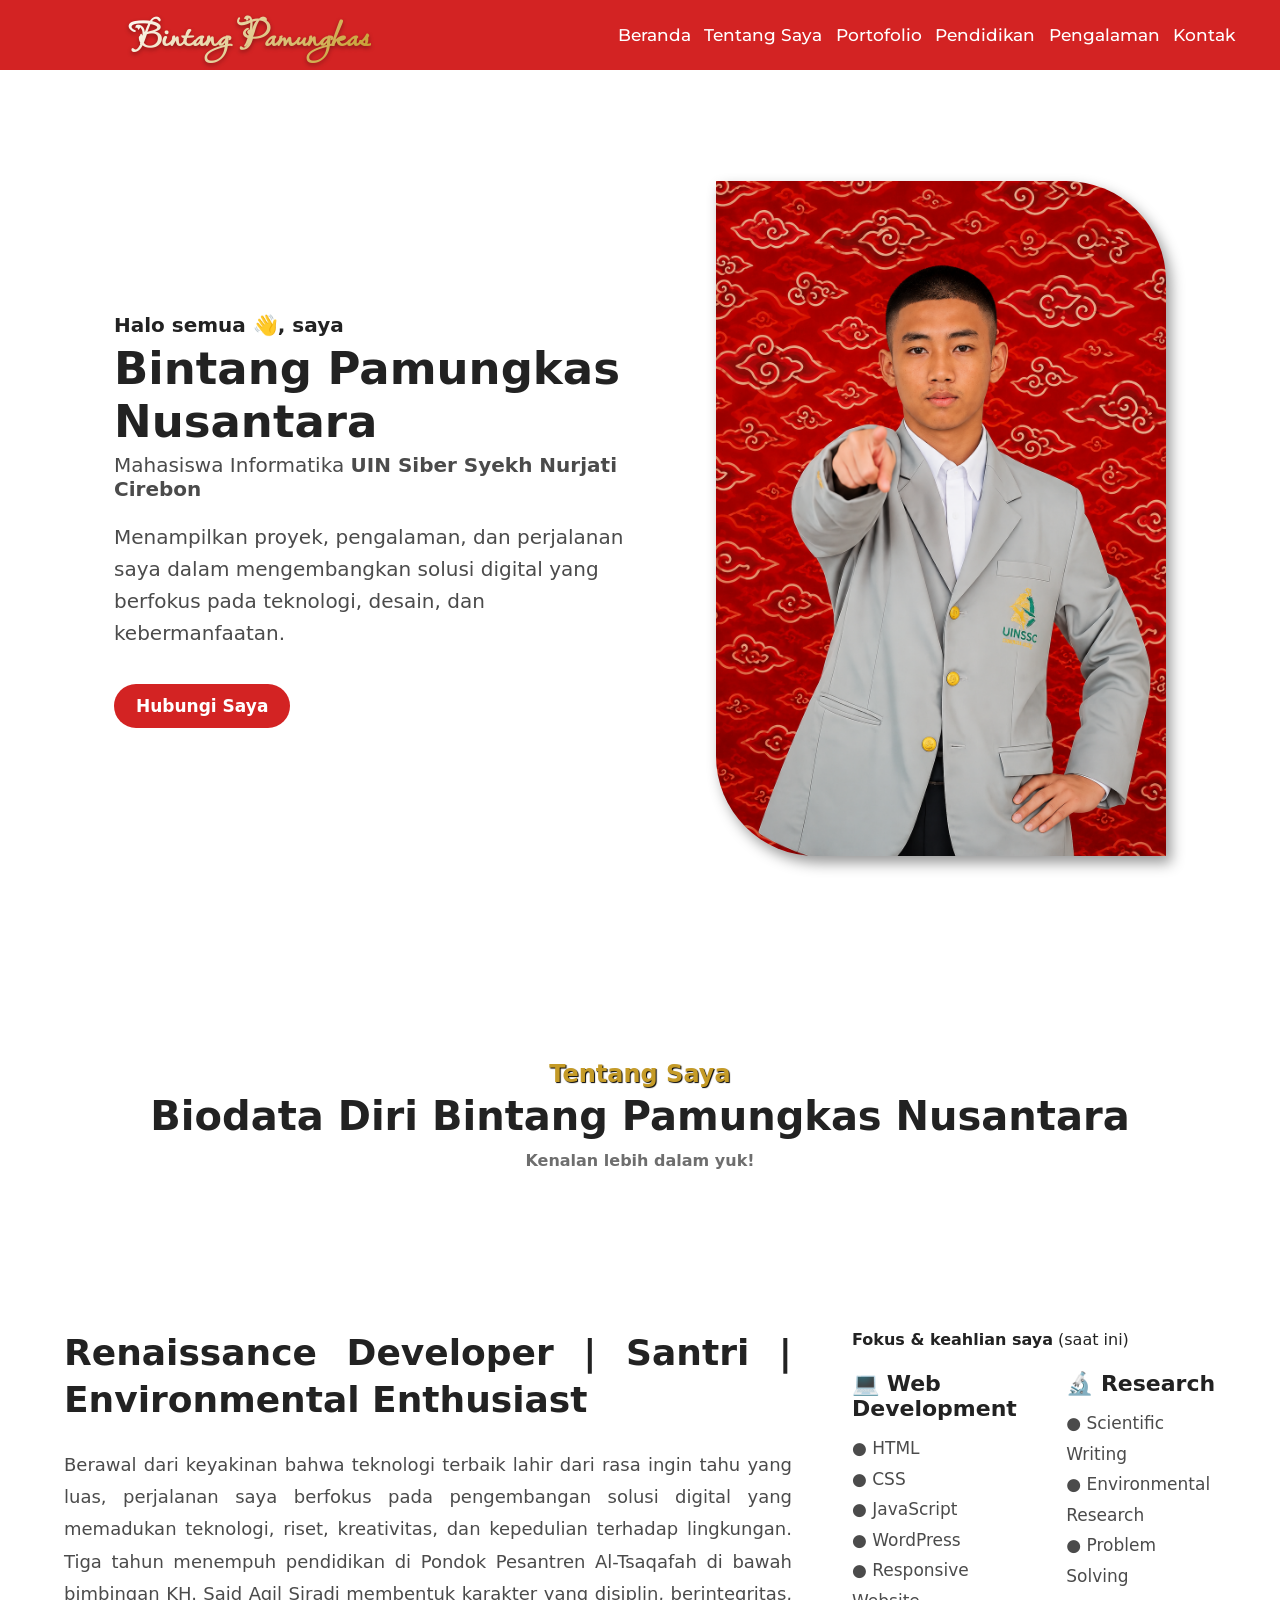
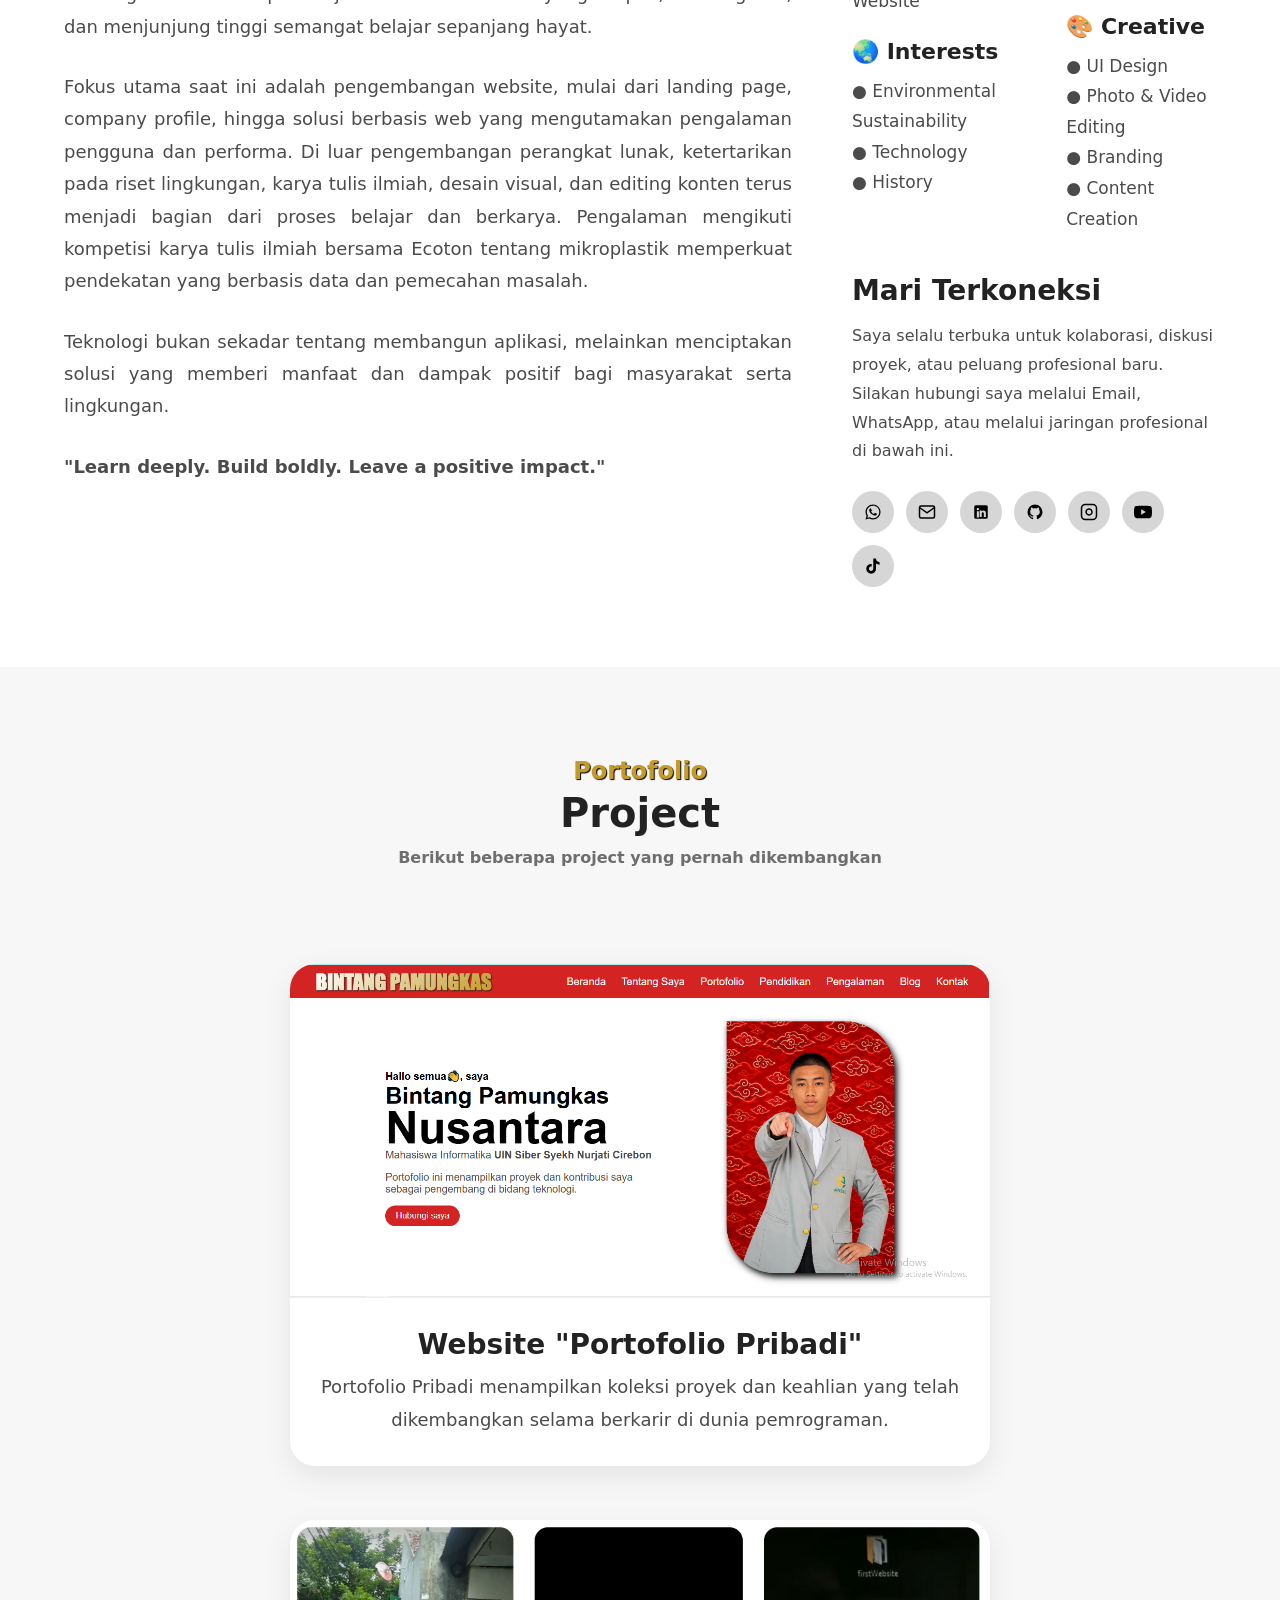
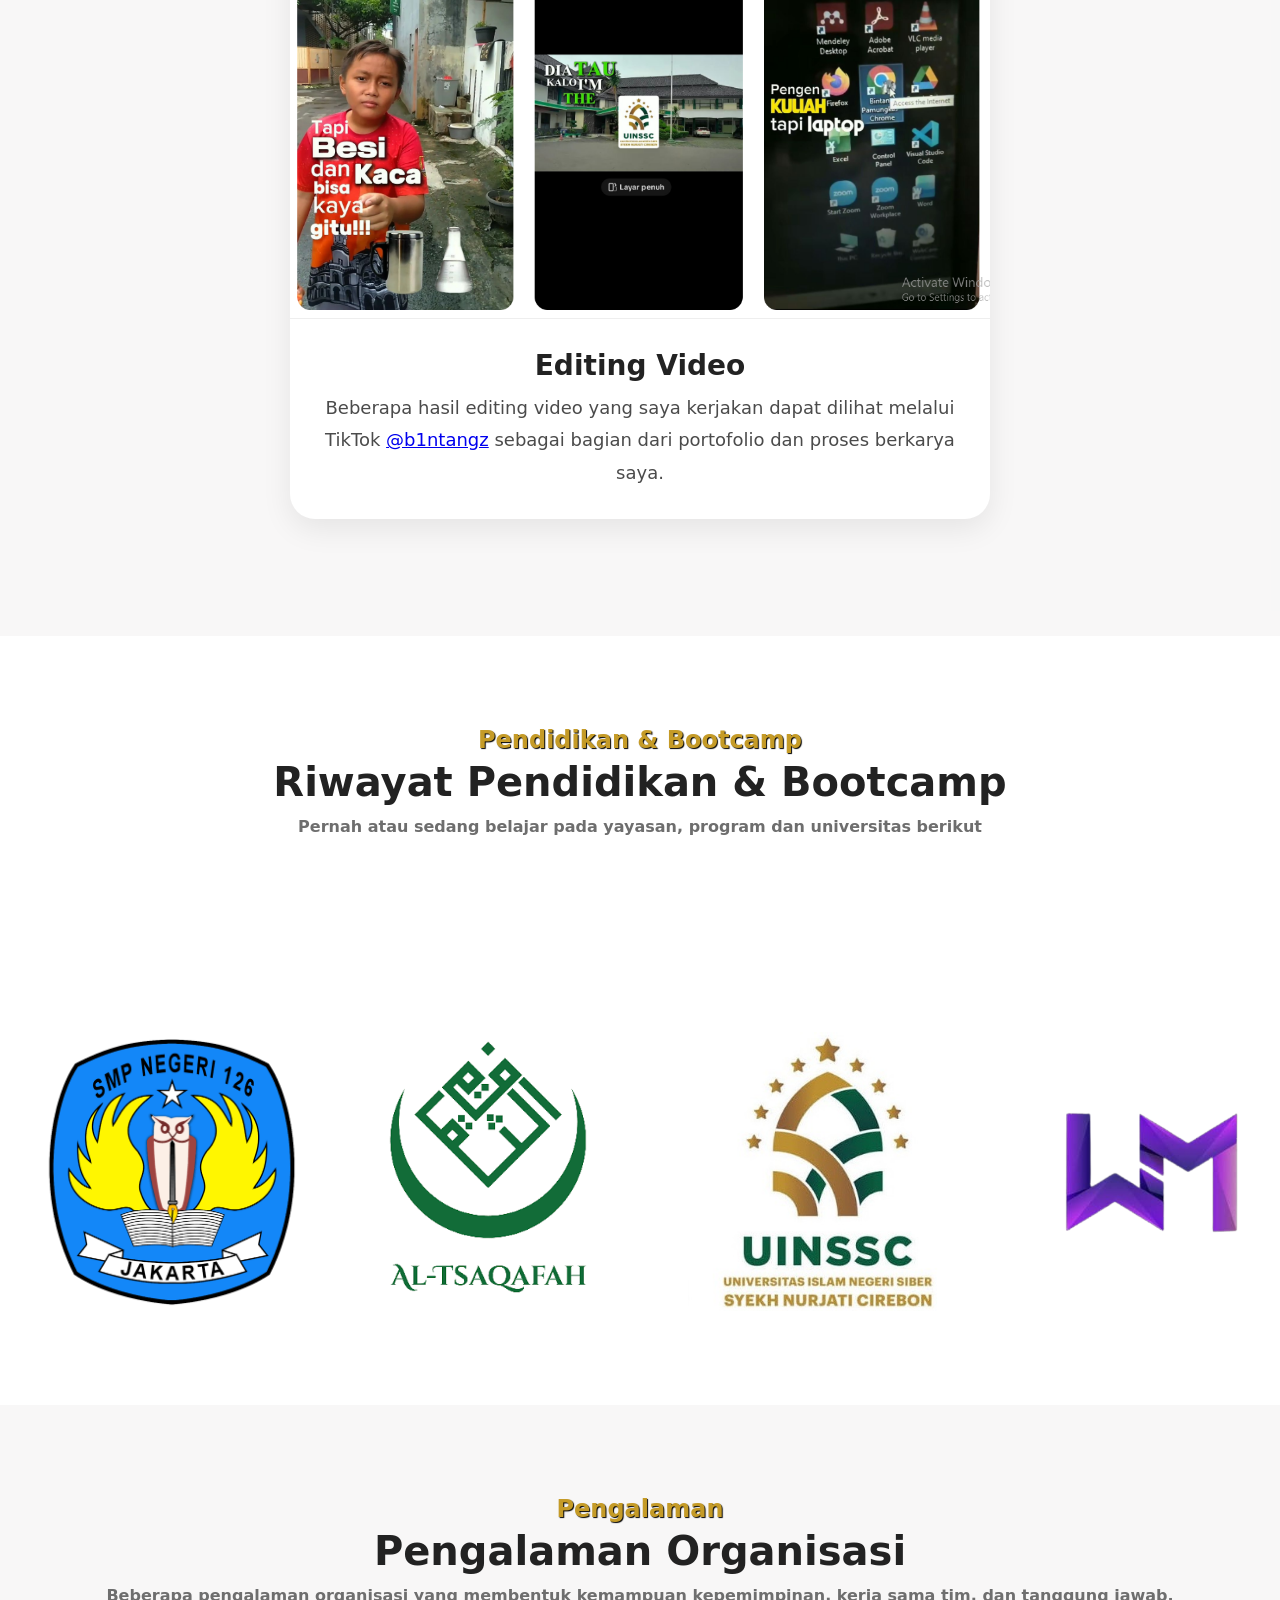
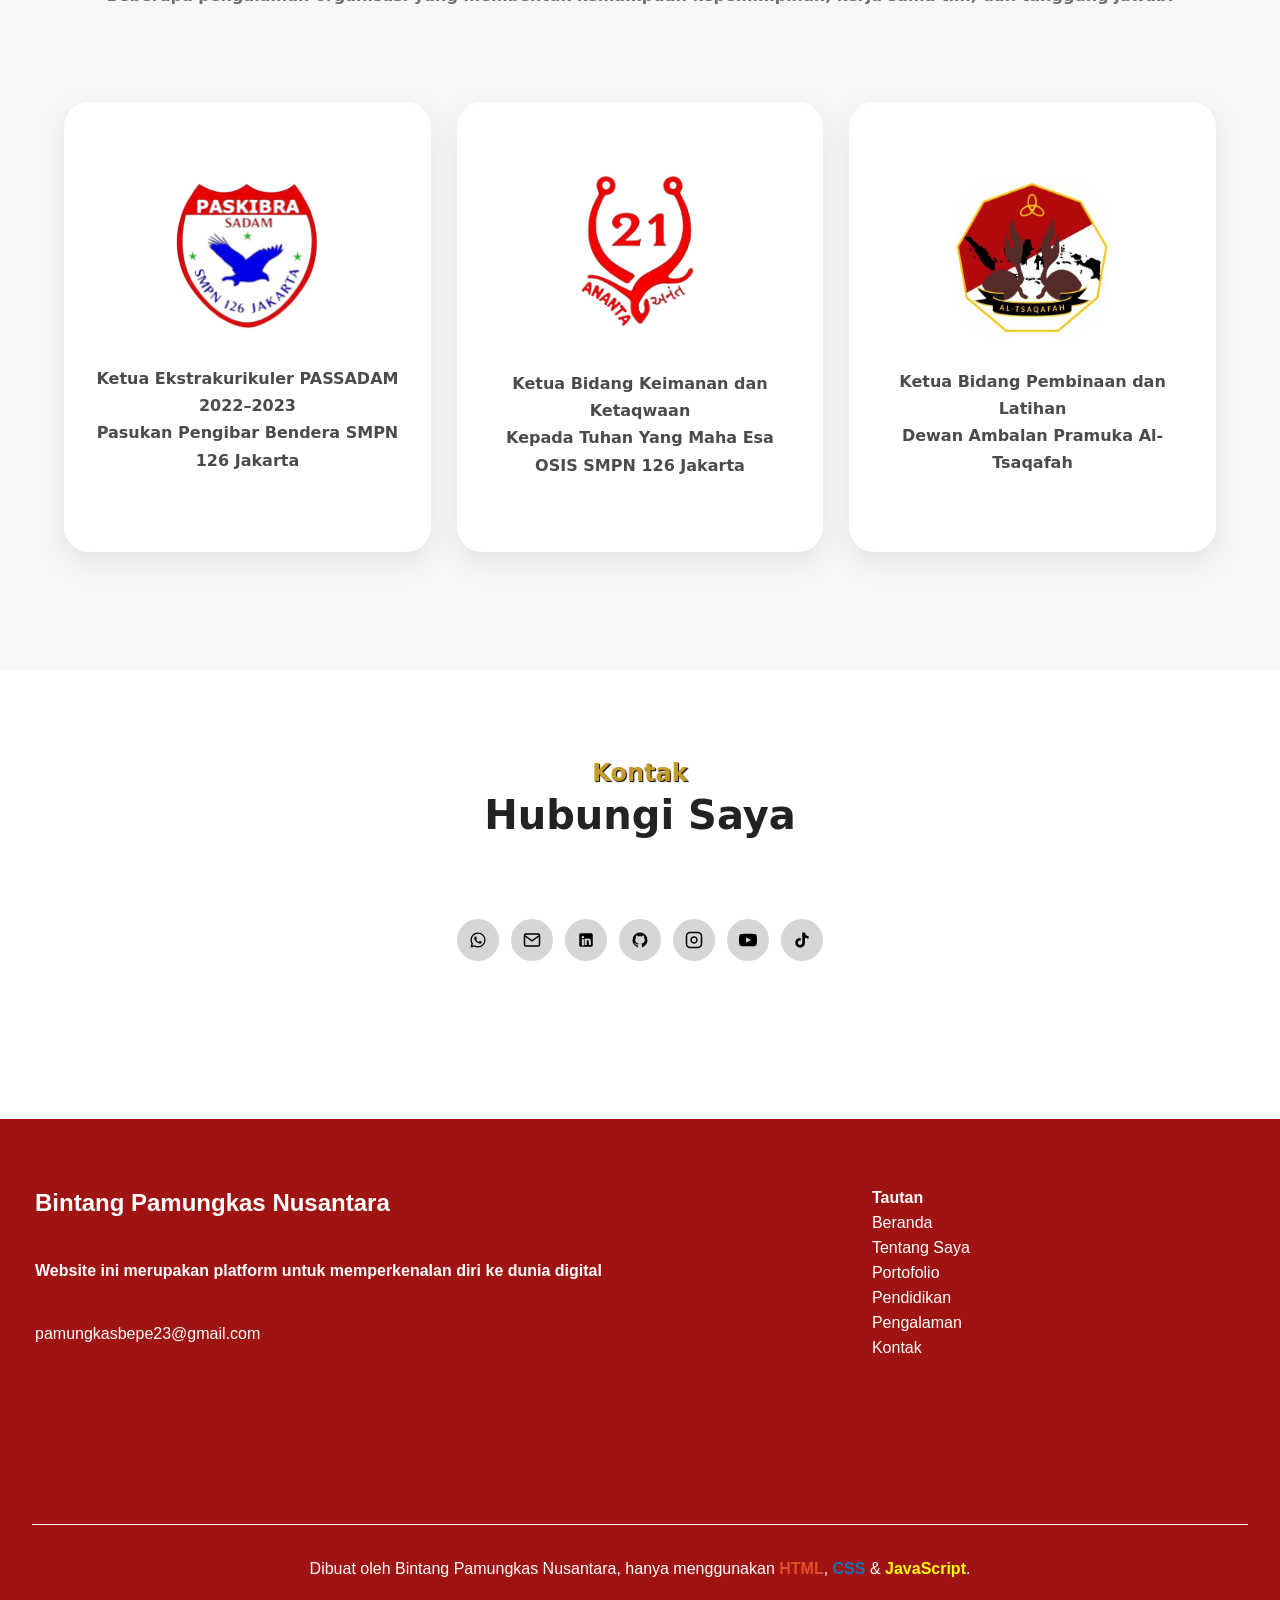
<file: index.html>
<!DOCTYPE html>
<html lang="id">

<head>
    <meta charset="UTF-8">
    <meta name="viewport" content="width=device-width, initial-scale=1.0">

    <title>Bintang Pamungkas Nusantara</title>

    <meta
        name="description"
        content="Portofolio resmi Bintang Pamungkas Nusantara, mahasiswa Informatika UIN Siber Syekh Nurjati Cirebon. Berisi proyek, pengalaman, dan keahlian di bidang web development.">

    <meta name="author" content="Bintang Pamungkas Nusantara">
    <meta name="theme-color" content="#D32323">

    <link rel="icon" type="image/png" href="bpn.png">

    <link rel="stylesheet" href="style.css">

    <link rel="preconnect" href="https://fonts.googleapis.com">
    <link rel="preconnect" href="https://fonts.gstatic.com" crossorigin>

    <link
        href="https://fonts.googleapis.com/css2?family=Lavishly+Yours&family=Montserrat:ital,wght@0,100..900;1,100..900&display=swap"
        rel="stylesheet">
</head>

<body>

    <!-- ================= NAVBAR ================= -->

    <nav>
        <div class="logo">
            <h2>Bintang Pamungkas</h2>
        </div>

        <ul>
            <li><a href="#beranda">Beranda</a></li>
            <li><a href="#about">Tentang Saya</a></li>
            <li><a href="#portofolio">Portofolio</a></li>
            <li><a href="#pendidikan">Pendidikan</a></li>
            <li><a href="#pengalaman">Pengalaman</a></li>
            <li><a href="#kontak">Kontak</a></li>
        </ul>

        <div class="menu-toggle">
            <input type="checkbox">
            <span></span>
            <span></span>
            <span></span>
        </div>
    </nav>

    <script src="script.js"></script>
    <!-- ================= NAVBAR END ================= -->



    <!-- ================= BERANDA ================= -->

    <div id="beranda"></div>

    <section class="section-beranda">

        <div class="div-beranda">

            <h3 class="h3-beranda">
                Halo semua 👋, saya
            </h3>

            <h1 class="h1-beranda">
                Bintang Pamungkas Nusantara
            </h1>

            <p class="p-beranda">
                Mahasiswa Informatika
                <b>UIN Siber Syekh Nurjati Cirebon</b>
            </p>

            <p class="p2-beranda">
                Menampilkan proyek, pengalaman, dan perjalanan saya dalam mengembangkan solusi digital yang berfokus pada teknologi, desain, dan kebermanfaatan.
            </p>

            <a
                href="https://wa.me/6282124587092?text=Halo%20Bintang,%20saya%20tertarik%20dengan%20portofolio%20Anda"
                class="button-beranda"
                target="_blank"
                rel="noopener noreferrer">
                Hubungi Saya
            </a>

        </div>

        <div class="div-img-beranda">
            <img
                src="bepeuin.png"
                class="img-bepe"
                alt="Foto Bintang Pamungkas Nusantara">
        </div>

    </section>

    <!-- ================= BERANDA END ================= -->


<!-- TENTANG SAYA -->
    <div id="about"></div>
    <section class="full-passion">
    <section class="tittle">
        <div class="div-tittle" >
            <h2 class="h2-tittle">Tentang Saya</H2>
            <h1 class="h1-tittle">Biodata Diri Bintang Pamungkas Nusantara</h1>
            <h4 class="p-tittle">Kenalan lebih dalam yuk!</h4>
        </div>
    </section>
       

    <section class="about">
        <section class="section-about">   
            <div>
                <h2 class="h2-about">Renaissance Developer | Santri | Environmental Enthusiast</h2>
                <p class="p-about">Berawal dari keyakinan bahwa teknologi terbaik lahir dari rasa ingin tahu yang luas,
                    perjalanan saya berfokus pada pengembangan solusi digital yang memadukan teknologi, riset,
                    kreativitas, dan kepedulian terhadap lingkungan. Tiga tahun menempuh pendidikan di Pondok Pesantren
                    Al-Tsaqafah di bawah bimbingan KH. Said Aqil Siradj membentuk karakter yang disiplin, berintegritas,
                    dan menjunjung tinggi semangat belajar sepanjang hayat.</p>
                <p class="p-about">Fokus utama saat ini adalah pengembangan website, mulai dari landing page, company
                    profile, hingga solusi berbasis web yang mengutamakan pengalaman pengguna dan performa. Di luar
                    pengembangan perangkat lunak, ketertarikan pada riset lingkungan, karya tulis ilmiah, desain visual,
                    dan editing konten terus menjadi bagian dari proses belajar dan berkarya. Pengalaman mengikuti
                    kompetisi karya tulis ilmiah bersama Ecoton tentang mikroplastik memperkuat pendekatan yang berbasis
                    data dan pemecahan masalah.</p>
                <p class="p-about">Teknologi bukan sekadar tentang membangun aplikasi, melainkan menciptakan solusi yang
                    memberi manfaat dan dampak positif bagi masyarakat serta lingkungan.</p>
                <p class="p-about"><b>"Learn deeply. Build boldly. Leave a positive impact."</b></p>
            </div>
        </section>

            
        <div class="container-passion">
            <div>
                <p class="tittle-passion"><b>Fokus & keahlian saya</b> (saat ini)</p>
            </div>

            <div class="div-passion">
                <div>
                    <h2>💻 Web Development</h2>
                    <p>● HTML</p>
                    <p>● CSS</p>
                    <p>● JavaScript</p>
                    <p>● WordPress</p>
                    <p>● Responsive Website</p>


                    <h2>🌏 Interests</h2>
                    <p>● Environmental Sustainability</p>
                    <p>● Technology</p>
                    <p>● History</p>
                </div>

                <div>
                    <h2>🔬 Research</h2>
                    <p>● Scientific Writing </p>
                    <p>● Environmental Research</p>
                    <p>● Problem Solving</p>

                    <h2>🎨 Creative</h2>
                    <p>● UI Design</p>
                    <p>● Photo & Video Editing</p>
                    <p>● Branding</p>
                    <p>● Content Creation</p>
                </div>
            </div>

            <section class="container-connect">  
                <h2 class="h2-connect">Mari Terkoneksi</h2>
                    <p class="p-cr">Saya selalu terbuka untuk kolaborasi, diskusi proyek, atau peluang profesional baru.
                        Silakan hubungi saya melalui Email, WhatsApp, atau melalui jaringan profesional di bawah ini.
                    </p>

                    <div class="social-container">
                        <!-- WhatsApp -->
                        <a href="https://wa.me/6282124587092?text=Halo%20Bintang,%20saya%20tertarik%20dengan%20portofolio%20Anda"
                            target="_blank" class="social-icon" aria-label="WhatsApp">
                            <svg viewBox="0 0 24 24" fill="currentColor">
                                <path
                                    d="M12.012 2c-5.508 0-9.989 4.478-9.99 9.984 0 1.764.459 3.486 1.332 5.001L2 22l5.127-1.332a9.988 9.988 0 0 0 4.885 1.315h.004c5.507 0 9.988-4.479 9.989-9.985 0-2.668-1.038-5.176-2.925-7.062A9.924 9.924 0 0 0 12.012 2zm.004 18.314h-.003a8.31 8.31 0 0 1-4.24-1.165l-.305-.182-3.033.788.809-2.956-.2-.317a8.303 8.303 0 0 1-1.272-4.498c.001-4.577 3.725-8.3 8.304-8.3 2.217 0 4.301.864 5.868 2.433 1.567 1.568 2.43 3.652 2.43 5.87 0 4.578-3.724 8.302-8.302 8.302zm4.556-6.216c-.25-.125-1.479-.73-1.708-.813-.229-.083-.396-.125-.563.125-.166.25-.646.813-.792.979-.146.166-.292.187-.542.062-.25-.125-1.055-.389-2.01-1.24-.743-.663-1.245-1.482-1.391-1.732-.146-.25-.016-.385.109-.509.112-.112.25-.292.375-.438.125-.146.167-.25.25-.417.083-.167.042-.313-.021-.438-.063-.125-.563-1.354-.771-1.854-.203-.488-.41-.422-.563-.43-.146-.008-.313-.008-.48-.008-.167 0-.438.063-.667.313-.229.25-.875.854-.875 2.083 0 1.229.896 2.417 1.021 2.583.125.167 1.764 2.693 4.274 3.778.597.258 1.063.412 1.426.527.599.19 1.144.163 1.575.099.481-.072 1.479-.604 1.688-1.188.208-.583.208-1.083.146-1.188-.063-.104-.229-.188-.479-.313z" />
                            </svg>
                        </a>

                        <!-- Email -->
                        <a href="mailto:pamungkasbepe23@gmail.com" class="social-icon" aria-label="Email">
                            <svg viewBox="0 0 24 24" fill="none" stroke="currentColor" stroke-width="2">
                                <path d="M4 4h16c1.1 0 2 .9 2 2v12c0 1.1-.9 2-2 2H4c-1.1 0-2-.9-2-2V6c0-1.1.9-2 2-2z" />
                                <polyline points="22,6 12,13 2,6" />
                            </svg>
                        </a>

                        <!-- LinkedIn -->
                        <a href="https://www.linkedin.com/in/bintang-pamungkas-nusantara-78b368415/" class="social-icon"
                            aria-label="LinkedIn">
                            <svg viewBox="0 0 24 24" fill="currentColor">
                                <path
                                    d="M19 3a2 2 0 0 1 2 2v14a2 2 0 0 1-2 2H5a2 2 0 0 1-2-2V5a2 2 0 0 1 2-2h14m-.5 15.5v-5.3a3.26 3.26 0 0 0-3.26-3.26c-.85 0-1.84.52-2.28 1.3v-1.11h-2.79v8.37h2.79v-4.93c0-.77.62-1.4 1.39-1.4a1.4 1.4 0 0 1 1.4 1.4v4.93h2.75M6.46 10.9v8.37H9.2V10.9H6.46M7.83 6.54a1.6 1.6 0 1 0 0 3.2 1.6 1.6 0 0 0 0-3.2z" />
                            </svg>
                        </a> <!-- Tag penutup </a> yang benar -->

                        <!-- GitHub -->
                        <a href="https://github.com/semangatbintang9" class="social-icon" aria-label="GitHub">
                            <svg viewBox="0 0 24 24" fill="currentColor">
                                <path
                                    d="M12 2A10 10 0 0 0 2 12c0 4.42 2.87 8.17 6.84 9.5.5.08.66-.23.66-.5v-1.69c-2.77.6-3.36-1.34-3.36-1.34-.46-1.16-1.11-1.47-1.11-1.47-.91-.62.07-.6.07-.6 1 .07 1.53 1.03 1.53 1.03.87 1.52 2.34 1.07 2.91.83.1-.65.35-1.09.63-1.34-2.22-.25-4.55-1.11-4.55-4.92 0-1.11.38-2 1.03-2.71-.1-.25-.45-1.29.1-2.64 0 0 .84-.27 2.75 1.02.79-.22 1.65-.33 2.5-.33.85 0 1.71.11 2.5.33 1.91-1.29 2.75-1.02 2.75-1.02.55 1.35.2 2.39.1 2.64.65.71 1.03 1.6 1.03 2.71 0 3.82-2.34 4.66-4.57 4.91.36.31.69.92.69 1.85V21c0 .27.16.59.67.5C19.14 20.16 22 16.42 22 12A10 10 0 0 0 12 2z" />
                            </svg>
                        </a>

                        <!-- Instagram -->
                        <a href="https://www.instagram.com/bepe.enn" class="social-icon" aria-label="Instagram">
                            <svg viewBox="0 0 24 24" fill="none" stroke="currentColor" stroke-width="2">
                                <rect x="2" y="2" width="20" height="20" rx="5" ry="5" />
                                <path d="M16 11.37A4 4 0 1 1 12.63 8 4 4 0 0 1 16 11.37z" />
                                <line x1="17.5" y1="6.5" x2="17.51" y2="6.5" />
                            </svg>
                        </a>

                        <!-- YouTube -->
                        <a href="https://www.youtube.com/@nusantar45" class="social-icon" aria-label="YouTube">
                            <svg viewBox="0 0 24 24" fill="currentColor">
                                <path
                                    d="M23.498 6.186a3.016 3.016 0 0 0-2.122-2.136C19.505 3.545 12 3.545 12 3.545s-7.505 0-9.377.505A3.017 3.017 0 0 0 .502 6.186C0 8.07 0 12 0 12s0 3.93.502 5.814a3.016 3.016 0 0 0 2.122 2.136c1.871.505 9.376.505 9.376.505s7.505 0 9.377-.505a3.015 3.015 0 0 0 2.122-2.136C24 15.93 24 12 24 12s0-3.93-.502-5.814zM9.545 15.568V8.432L15.818 12l-6.273 3.568z" />
                            </svg>
                        </a>

                        <!-- TikTok -->
                        <a href="https://tiktok.com/@b1ntangz" class="social-icon" aria-label="TikTok" target="_blank">
                            <svg viewBox="0 0 24 24" fill="currentColor">
                                <path
                                    d="M19.59 6.69a4.83 4.83 0 0 1-3.77-4.25V2h-3.45v13.67a2.89 2.89 0 0 1-5.2 1.74 2.89 2.89 0 0 1 2.31-4.64c.29 0 .56.04.83.1v-3.6a6.38 6.38 0 0 0-.83-.05A6.5 6.5 0 1 0 16 15.6V8.71a8.23 8.23 0 0 0 4.77 1.53v-3.5a4.82 4.82 0 0 1-1.18-.05z" />
                            </svg>
                        </a>
                    </div>
            </section>
            </div>
        </section>
    </section>



    <!-- PORTOFOLIO -->
    <div id="portofolio"></div>
    <section class="porto">
    <section class="tittle2">
        <div class="div-tittle">
            <h2 class="h2-tittle">Portofolio</H2>
            <h1 class="h1-tittle">Project</h1>
            <h4 class="p-tittle">Berikut beberapa project yang pernah dikembangkan</h4>
        </div>
    </section>

        <section class="section-porto">
            <div class="div-porto">
                <img src="webbepe.PNG" class="webbepe" />
                <h2 class="h2-porto">Website "Portofolio Pribadi"</h2>
                <p class="p-porto">Portofolio Pribadi menampilkan koleksi proyek dan keahlian yang telah
                    dikembangkan selama berkarir di dunia pemrograman.</p>
            </div>
        </section>

        <section class="section-porto">
            <div class="div-porto">
                <img src="edit.png" class="webbepe" />
                <h2 class="h2-porto">Editing Video</h2>
                <p class="p-porto">Beberapa hasil editing video yang saya kerjakan dapat dilihat melalui TikTok <a href="https://tiktok.com/@b1ntangz">@b1ntangz<a> sebagai bagian dari portofolio dan proses berkarya saya.</p>
            </div>
        </section>
    </section>
    <!-- PORTOFOLIO END -->




    <!-- PENDIDIKAN -->
    <div id="pendidikan"></div>
    <section class="tittle">
        <div class="div-tittle">
            <h2 class="h2-tittle">Pendidikan & Bootcamp</H2>
            <h1 class="h1-tittle">Riwayat Pendidikan & Bootcamp</h1>
            <h4 class="p-tittle">Pernah atau sedang belajar pada yayasan, program dan universitas berikut</h4>
        </div>
    </section>

    <section class="pendidikan">
        <div class="div-pendidikan">
            <a href="https://smpn126jakarta.sch.id/"><img src="sadam.png" class="sadam"/></a>
            <a href="https://altsaqafah.id/"><img src="tsaqaf.png" class="tsaqaf"/></a>
        </div>
        <div class="div-pendidikan">
            <a href="https://uinssc.ac.id/"><img src="ssc.png" class="ssc"/></a>
            <a href="https://websitemaker.id/"><img src="wmbg.png" class="wmbg"/></a>
        </div>
    </section>
    <!-- PENDIDIKAN END -->



    <!-- PENGALAMAN -->
<div id="pengalaman"></div>

<section class="pengalaman">

    <section class="tittle2">
        <div class="div-tittle">
            <h2 class="h2-tittle">Pengalaman</h2>
            <h1 class="h1-tittle">Pengalaman Organisasi</h1>
            <h4 class="p-tittle">
                Beberapa pengalaman organisasi yang membentuk kemampuan kepemimpinan, kerja sama tim, dan tanggung jawab.
            </h4>
        </div>
    </section>

    <section class="section-pengalaman">

        <div class="div-pengalaman">
            <img src="psdm.png" class="psdm-png" alt="PASSADAM SMPN 126 Jakarta">

            <h3 class="text-pengalaman">
                Ketua Ekstrakurikuler PASSADAM 2022–2023
            </h3>

            <h3 class="text-pengalaman">
                Pasukan Pengibar Bendera SMPN 126 Jakarta
            </h3>
        </div>

        <div class="div-pengalaman">
            <img src="osis.png" class="osis-png" alt="OSIS SMPN 126 Jakarta">

            <h3 class="text-pengalaman">
                Ketua Bidang Keimanan dan Ketaqwaan
            </h3>

            <h3 class="text-pengalaman">
                Kepada Tuhan Yang Maha Esa
            </h3>

            <h3 class="text-pengalaman">
                OSIS SMPN 126 Jakarta
            </h3>
        </div>

        <div class="div-pengalaman">
            <img src="skut.png" class="skut-png" alt="Pramuka Al-Tsaqafah">

            <h3 class="text-pengalaman">
                Ketua Bidang Pembinaan dan Latihan
            </h3>

            <h3 class="text-pengalaman">
                Dewan Ambalan Pramuka Al-Tsaqafah
            </h3>
        </div>

    </section>

</section>
<!-- PENGALAMAN END -->



    <!-- KONTAK -->
     <div id="kontak"></div>
    <section class="kontak">
        <section class="tittle3">
            <div class="div-tittle">
            <h2 class="h2-tittle">Kontak</H2>
            <h1 class="h1-tittle">Hubungi Saya</h1>
        </div>
        </section>

        <div class="social-container">
            <!-- WhatsApp -->
            <a href="https://wa.me/6282124587092?text=Halo%20Bintang,%20saya%20tertarik%20dengan%20portofolio%20Anda"
                target="_blank" class="social-icon" aria-label="WhatsApp">
                <svg viewBox="0 0 24 24" fill="currentColor">
                    <path
                        d="M12.012 2c-5.508 0-9.989 4.478-9.99 9.984 0 1.764.459 3.486 1.332 5.001L2 22l5.127-1.332a9.988 9.988 0 0 0 4.885 1.315h.004c5.507 0 9.988-4.479 9.989-9.985 0-2.668-1.038-5.176-2.925-7.062A9.924 9.924 0 0 0 12.012 2zm.004 18.314h-.003a8.31 8.31 0 0 1-4.24-1.165l-.305-.182-3.033.788.809-2.956-.2-.317a8.303 8.303 0 0 1-1.272-4.498c.001-4.577 3.725-8.3 8.304-8.3 2.217 0 4.301.864 5.868 2.433 1.567 1.568 2.43 3.652 2.43 5.87 0 4.578-3.724 8.302-8.302 8.302zm4.556-6.216c-.25-.125-1.479-.73-1.708-.813-.229-.083-.396-.125-.563.125-.166.25-.646.813-.792.979-.146.166-.292.187-.542.062-.25-.125-1.055-.389-2.01-1.24-.743-.663-1.245-1.482-1.391-1.732-.146-.25-.016-.385.109-.509.112-.112.25-.292.375-.438.125-.146.167-.25.25-.417.083-.167.042-.313-.021-.438-.063-.125-.563-1.354-.771-1.854-.203-.488-.41-.422-.563-.43-.146-.008-.313-.008-.48-.008-.167 0-.438.063-.667.313-.229.25-.875.854-.875 2.083 0 1.229.896 2.417 1.021 2.583.125.167 1.764 2.693 4.274 3.778.597.258 1.063.412 1.426.527.599.19 1.144.163 1.575.099.481-.072 1.479-.604 1.688-1.188.208-.583.208-1.083.146-1.188-.063-.104-.229-.188-.479-.313z" />
                </svg>
            </a>

            <!-- Email -->
            <a href="mailto:pamungkasbepe23@gmail.com" class="social-icon" aria-label="Email">
                <svg viewBox="0 0 24 24" fill="none" stroke="currentColor" stroke-width="2">
                    <path d="M4 4h16c1.1 0 2 .9 2 2v12c0 1.1-.9 2-2 2H4c-1.1 0-2-.9-2-2V6c0-1.1.9-2 2-2z" />
                    <polyline points="22,6 12,13 2,6" />
                </svg>
            </a>

            <!-- LinkedIn -->
            <a href="https://www.linkedin.com/in/bintang-pamungkas-nusantara-78b368415/" class="social-icon"
                aria-label="LinkedIn">
                <svg viewBox="0 0 24 24" fill="currentColor">
                    <path
                        d="M19 3a2 2 0 0 1 2 2v14a2 2 0 0 1-2 2H5a2 2 0 0 1-2-2V5a2 2 0 0 1 2-2h14m-.5 15.5v-5.3a3.26 3.26 0 0 0-3.26-3.26c-.85 0-1.84.52-2.28 1.3v-1.11h-2.79v8.37h2.79v-4.93c0-.77.62-1.4 1.39-1.4a1.4 1.4 0 0 1 1.4 1.4v4.93h2.75M6.46 10.9v8.37H9.2V10.9H6.46M7.83 6.54a1.6 1.6 0 1 0 0 3.2 1.6 1.6 0 0 0 0-3.2z" />
                </svg>
            </a> <!-- Tag penutup </a> yang benar -->

            <!-- GitHub -->
            <a href="https://github.com/semangatbintang9" class="social-icon" aria-label="GitHub">
                <svg viewBox="0 0 24 24" fill="currentColor">
                    <path
                        d="M12 2A10 10 0 0 0 2 12c0 4.42 2.87 8.17 6.84 9.5.5.08.66-.23.66-.5v-1.69c-2.77.6-3.36-1.34-3.36-1.34-.46-1.16-1.11-1.47-1.11-1.47-.91-.62.07-.6.07-.6 1 .07 1.53 1.03 1.53 1.03.87 1.52 2.34 1.07 2.91.83.1-.65.35-1.09.63-1.34-2.22-.25-4.55-1.11-4.55-4.92 0-1.11.38-2 1.03-2.71-.1-.25-.45-1.29.1-2.64 0 0 .84-.27 2.75 1.02.79-.22 1.65-.33 2.5-.33.85 0 1.71.11 2.5.33 1.91-1.29 2.75-1.02 2.75-1.02.55 1.35.2 2.39.1 2.64.65.71 1.03 1.6 1.03 2.71 0 3.82-2.34 4.66-4.57 4.91.36.31.69.92.69 1.85V21c0 .27.16.59.67.5C19.14 20.16 22 16.42 22 12A10 10 0 0 0 12 2z" />
                </svg>
            </a>

            <!-- Instagram -->
            <a href="https://www.instagram.com/bepe.enn" class="social-icon" aria-label="Instagram">
                <svg viewBox="0 0 24 24" fill="none" stroke="currentColor" stroke-width="2">
                    <rect x="2" y="2" width="20" height="20" rx="5" ry="5" />
                    <path d="M16 11.37A4 4 0 1 1 12.63 8 4 4 0 0 1 16 11.37z" />
                    <line x1="17.5" y1="6.5" x2="17.51" y2="6.5" />
                </svg>
            </a>

            <!-- YouTube -->
            <a href="https://www.youtube.com/@nusantar45" class="social-icon" aria-label="YouTube">
                <svg viewBox="0 0 24 24" fill="currentColor">
                    <path
                        d="M23.498 6.186a3.016 3.016 0 0 0-2.122-2.136C19.505 3.545 12 3.545 12 3.545s-7.505 0-9.377.505A3.017 3.017 0 0 0 .502 6.186C0 8.07 0 12 0 12s0 3.93.502 5.814a3.016 3.016 0 0 0 2.122 2.136c1.871.505 9.376.505 9.376.505s7.505 0 9.377-.505a3.015 3.015 0 0 0 2.122-2.136C24 15.93 24 12 24 12s0-3.93-.502-5.814zM9.545 15.568V8.432L15.818 12l-6.273 3.568z" />
                </svg>
            </a>

            <!-- TikTok -->
            <a href="https://tiktok.com/@b1ntangz" class="social-icon" aria-label="TikTok" target="_blank">
                <svg viewBox="0 0 24 24" fill="currentColor">
                    <path
                        d="M19.59 6.69a4.83 4.83 0 0 1-3.77-4.25V2h-3.45v13.67a2.89 2.89 0 0 1-5.2 1.74 2.89 2.89 0 0 1 2.31-4.64c.29 0 .56.04.83.1v-3.6a6.38 6.38 0 0 0-.83-.05A6.5 6.5 0 1 0 16 15.6V8.71a8.23 8.23 0 0 0 4.77 1.53v-3.5a4.82 4.82 0 0 1-1.18-.05z" />
                </svg>
            </a>
        </div>
    </section>
    <!-- KONTAK END -->

    <!-- FOOTER -->
     <section class="section-footer">
        <div>
            <h1>Bintang Pamungkas Nusantara</h1>
            <h4 class="h4-footer">Website ini merupakan platform untuk memperkenalan diri ke dunia digital</h4>
            <p>pamungkasbepe23@gmail.com</p>
        </div>

        <div>
            <h4>Tautan</h4>
            <a href="#beranda"><p class="p-footer">Beranda</p></a>
            <a href="#about"><p class="p-footer">Tentang Saya</p></a>
            <a href="#portofolio"><p class="p-footer">Portofolio</p></a>
            <a href="#pendidikan"><p class="p-footer">Pendidikan</p></a>
            <a href="#pengalaman"><p class="p-footer">Pengalaman</p></a>
            <a href="#kontak"><p class="p-footer">Kontak</p></a>  
        </div>
    </section>
    <!-- CONTENT END -->


    <!-- Bottom Footer -->
    <section class="section-bottom">
        <div class="div-bottom">
            <p>Dibuat oleh Bintang Pamungkas Nusantara, hanya menggunakan <b class="b-html">HTML</b>, <b class="b-css"> CSS </b> & <b class="b-js">JavaScript</b>.</p>
        </div>
    </section>
    <!-- Bottom Footer -->
    </body>

</html>
</file>
<file: style.css>
/* =========================
   GLOBAL
========================= */

*{
    margin:0;
    padding:0;
    box-sizing:border-box;
}

html{
    scroll-behavior:smooth;
    scroll-padding-top:10vh;
}

html,
body{
    max-width:100%;
    overflow-x:hidden;
}

body{
    font-family:system-ui,-apple-system,BlinkMacSystemFont,"Segoe UI",sans-serif;
    color:#222;
    background:#fff;
}



/* =========================
   NAVBAR
========================= */

nav{
    position:fixed;
    top:0;
    left:0;

    display:flex;
    justify-content:space-between;
    align-items:center;

    width:100%;
    height:70px;

    padding-right:5vh;

    background:rgb(211,35,35);

    font-family:"Montserrat",sans-serif;

    z-index:100;
}

.logo{
    margin-left:10vw;

    font-family:"Lavishly Yours",cursive;
    font-size:25px;
    font-weight:400;

    background:linear-gradient(135deg,#fff,#C59B27);
    -webkit-background-clip:text;
    -webkit-text-fill-color:transparent;

    filter:drop-shadow(0 2px 2px rgba(0,0,0,.35));
}

nav ul{
    display:flex;
    justify-content:space-between;

    width:50%;

    list-style:none;
}

nav ul li a{
    color:#fff;
    text-decoration:none;

    font-size:17px;
    font-weight:500;

    transition:.2s ease-in-out;
}

nav ul li a:hover{
    color:#C59B27;
}



/* =========================
   BURGER MENU
========================= */

.menu-toggle{
    display:none;
    flex-direction:column;
    justify-content:space-between;

    position:relative;

    height:20px;
}

.menu-toggle input{
    position:absolute;

    width:40px;
    height:40px;

    left:-6px;
    top:-6px;

    opacity:0;
    cursor:pointer;

    z-index:2;
}

.menu-toggle span{
    display:block;

    width:28px;
    height:3px;

    background:#fff;
    border-radius:3px;

    transition:.3s ease-in-out;
}



/* =========================
   BURGER MENU ANIMATION
========================= */

.menu-toggle span:nth-child(2){
    transform-origin:0 0;
}

.menu-toggle span:nth-child(4){
    transform-origin:0 100%;
}

.menu-toggle input:checked ~ span:nth-child(2){
    transform:rotate(45deg) translate(-1px,-1px);
}

.menu-toggle input:checked ~ span:nth-child(3){
    opacity:0;
    transform:scale(0);
}

.menu-toggle input:checked ~ span:nth-child(4){
    transform:rotate(-45deg) translate(-1px,0);
}



/* =========================
   BERANDA
========================= */

.section-beranda{
    min-height:100vh;

    display:flex;
    justify-content:center;
    align-items:center;
    gap:10vh;

    margin-top:70px;
}

.div-beranda{
    width:40%;
}

.h3-beranda{
    font-size:20px;
}

.h1-beranda{
    font-size:45px;
    font-weight:700;
    margin:5px 0;
}

.p-beranda{
    font-size:20px;
    color:#4b4b4b;
}

.p2-beranda{
    margin:20px 0 35px;

    font-size:20px;
    line-height:1.6;

    color:#4b4b4b;
}

.button-beranda{
    display:inline-block;

    padding:12px 22px;

    background:rgb(211,35,35);
    color:#fff;

    text-decoration:none;

    border-radius:30px;

    font-size:17px;
    font-weight:600;

    transition:.25s ease;
}

.button-beranda:hover{
    transform:translateY(-3px);

    box-shadow:0 8px 18px rgba(0,0,0,.25);
}

.img-bepe{
    height:75vh;

    object-fit:cover;

    border-top-right-radius:100px;
    border-bottom-left-radius:100px;

    filter:drop-shadow(5px 7px 7px rgba(0,0,0,.4));

    transition:.25s ease;
}

.img-bepe:hover{
    transform:scale(.97);
}

/* =========================    BERANDA END     ========================= */



/* ===========================
   TENTANG SAYA
=========================== */

.tittle {
    height: 30vh;
    display: flex;
    text-align: center;
    margin-top: 10vh;
}


.div-tittle {
    display: flex;
    width: 100%;
    flex-direction: column;
    align-items: center;
    gap: 5px;
}

.h2-tittle {
    color: #C59B27;
    text-shadow: 1px 1px 1px #000;
}

.h1-tittle {
    font-size: 40px;
    font-weight: 700;

}


.p-tittle {
    margin: 7px;
    color: rgb(110, 110, 110);
}


/* ===========================
   ABOUT
=========================== */

.about {
    display: flex;
    justify-content: space-between;
    align-items: flex-start;
    gap: 60px;
    padding: 0 5% 80px;
}

.section-about {
    flex: 2;
    text-align: justify;
}

.h2-about {
    font-size: 36px;
    line-height: 1.3;
    margin-bottom: 25px;
}

.p-about {
    font-size: 18px;
    line-height: 1.8;
    color: rgb(75,75,75);
    margin-bottom: 28px;
}


/* ===========================
   PASSION
=========================== */

.container-passion {
    flex: 1;
}

.title-passion {
    font-size: 30px;
    margin-bottom: 20px;
}

.div-passion {
    display: flex;
    gap: 40px;
}

.div-passion h2 {
    margin: 22px 0 12px;
    font-size: 22px;
}

.div-passion p {
    font-size: 17px;
    color: rgb(75,75,75);
    line-height: 1.8;
}


/* ===========================
   CONNECT
=========================== */

.container-connect {
    max-width: 430px;
    width: 100%;
    margin-top: 40px;
}

.h2-connect {
    font-size: 28px;
    margin-bottom: 15px;
}

.p-cr {
    color: rgb(75,75,75);
    line-height: 1.8;
}


/* ===========================
   SOCIAL ICON
=========================== */

.social-container {
    display: flex;
    flex-wrap: wrap;
    gap: 12px;
    margin-top: 25px;
}

.social-icon {
    width: 42px;
    height: 42px;
    border-radius: 50%;
    background: #d6d6d6;
    color: #000;
    display: flex;
    justify-content: center;
    align-items: center;
    text-decoration: none;
    transition: .25s ease;
}

.social-icon:hover {
    background: #C59B27;
    color: #fff;
    transform: translateY(-3px);
}

.social-icon svg {
    width: 18px;
    height: 18px;
    display: block;
}


/* ===========================
   END TENTANG SAYA
=========================== */



/* ===========================
   PORTOFOLIO
=========================== */
.porto {
    background-color: #dfdddd3d;
    padding-bottom: 10vh;
}

.tittle2 {
    height: 30vh;
    display: flex;
    text-align: center;
    padding-top: 10vh;
}

.section-porto {
    width: 100%;
    display: flex;
    justify-content: center;
    align-items: center;
    padding: 3vh 5vw;
}

.div-porto {
    width: 100%;
    max-width: 700px;
    background: #fff;
    border-radius: 25px;
    box-shadow: 0 10px 30px rgba(0,0,0,.08);
    overflow: hidden;
    transition: .3s ease;
}

.div-porto:hover {
    transform: translateY(-8px);
    box-shadow: 0 18px 40px rgba(0,0,0,.15);
}

.webbepe {
    width: 100%;
    display: block;
    border-bottom: 1px solid #eee;
}

.h2-porto {
    font-size: 28px;
    font-weight: 700;
    text-align: center;
    padding: 30px 25px 10px;
}

.p-porto {
    font-size: 18px;
    color: rgb(75, 75, 75);
    text-align: center;
    line-height: 1.8;
    padding: 0 25px 30px;
}
/* ===========================
   PORTOFOLIO END
=========================== */



/* ===========================
   PENDIDIKAN
=========================== */

.pendidikan {
    display: flex;
    justify-content: center;
    align-items: center;
    gap: 3vw;
    padding: 2vh 5vw 8vh;
}

.div-pendidikan {
    display: flex;
    justify-content: center;
    align-items: center;
    gap: 2vw;
}

.sadam,
.tsaqaf,
.ssc,
.wmbg {
    transition: transform .3s ease, filter .3s ease;
    cursor: pointer;
}

.sadam {
    height: 30vh;
}

.tsaqaf {
    height: 35vh;
}

.ssc {
    height: 31vh;
}

.wmbg {
    height: 35vh;
}

.sadam:hover,
.tsaqaf:hover,
.ssc:hover,
.wmbg:hover {
    transform: scale(0.92);
}

/* ===========================
   PENDIDIKAN END
=========================== */


/* ===========================
   PENGALAMAN
=========================== */

.pengalaman {
    background-color: #dfdddd3d;
    padding-bottom: 10vh;
}

.section-pengalaman {
    display: flex;
    justify-content: center;
    align-items: stretch;
    gap: 2vw;
    padding: 3vh 5vw;
}

.div-pengalaman {
    width: 100%;
    max-width: 380px;
    min-height: 450px;
    background: #fff;
    border-radius: 25px;
    box-shadow: 0 10px 30px rgba(0, 0, 0, .08);
    display: flex;
    flex-direction: column;
    justify-content: center;
    align-items: center;
    padding: 35px 25px;
    transition: .3s ease;
}

.div-pengalaman:hover {
    transform: translateY(-8px);
    box-shadow: 0 18px 40px rgba(0, 0, 0, .15);
}

.psdm-png {
    height: 160px;
    object-fit: contain;
    margin-bottom: 25px;
}

.osis-png {
    height: 170px;
    object-fit: contain;
    margin-bottom: 25px;
}

.skut-png {
    height: 165px;
    object-fit: contain;
    margin-bottom: 25px;
}

.text-pengalaman {
    text-align: center;
    font-size: 16px;
    font-weight: 600;
    color: rgb(75, 75, 75);
    line-height: 1.7;
}

/* ===========================
   PENGALAMAN END
=========================== */



/* ===========================
   KONTAK
=========================== */

.tittle3 {
    height: 25vh;
    display: flex;
    text-align: center;
    padding-top: 10vh;
}

.kontak {
    height: 50vh;
    display: flex;
    flex-direction: column;
    align-items: center;
}

/* ===========================
   KONTAK END
=========================== */



/* ===========================
   FOOTER
=========================== */

.section-footer {
    display: flex;
    gap: 30vh;
    height: 45vh;

    padding: 70px 35px 35px;

    background-color: rgb(160, 19, 19);
    color: #fff;
    font-family: sans-serif;
}

.h4-footer {
    margin: 5vh 0;
}

.p-footer {
    margin: 7px 0;
}

.section-footer div a {
    color: #fff;
    text-decoration: none;
}

/* ===========================
   FOOTER END
=========================== */



/* ===========================
   BOTTOM FOOTER
=========================== */

.section-bottom {
    display: flex;
    justify-content: center;
    background-color: rgb(160, 19, 19);
}

.div-bottom {
    width: 95%;
    height: 10vh;

    display: flex;
    justify-content: center;
    align-items: center;

    border-top: 0.1px solid #fff;

    background-color: rgb(160, 19, 19);
    color: #fff;
    font-family: sans-serif;
}

.b-html {
    color: #E34F26;
}

.b-css {
    color: #1572B6;
}

.b-js {
    color: #FFFF00;
}

/* ===========================
   BOTTOM FOOTER END
=========================== */


/* ===========================
   RESPONSIVE BREAKPOINT
=========================== */

/* ===========================
   TABLET & LAPTOP KECIL
=========================== */

@media screen and (max-width: 1150px) {

    /* NAVBAR */
    nav ul {
        width: 60%;
    }

    .logo {
        margin-left: 5vw;
    }

    .menu-toggle {
        z-index: 101;
    }

    /* BERANDA */
    .section-beranda {
        min-height: 100vh;
        height: auto;
        padding: 10vh 5vw;
        gap: 5vh;
    }

    .div-beranda {
        width: 50%;
    }

    .h1-beranda {
        font-size: 35px;
    }

    .p-beranda,
    .p2-beranda {
        font-size: 18px;
    }

    .p2-beranda {
        margin-bottom: 3vh;
    }

    .button-beranda {
        width: fit-content;
        font-size: 15px;
    }

    .img-bepe {
        height: 60vh;
    }
}


/* ===========================
   TABLET
=========================== */

@media screen and (max-width: 1000px) {

    /* NAVBAR */
    .menu-toggle {
        display: flex;
        z-index: 101;
    }

    nav ul {
        position: absolute;
        right: 0;
        top: 70px;

        width: 40vw;
        height: auto;
        min-height: 65vh;

        padding: 15vh 0 20px;

        flex-direction: column;
        align-items: center;
        justify-content: space-between;

        background-color: rgba(211, 35, 35, 0.95);

        border-radius: 15px 0 0 15px;
        box-shadow: 1px 1px 10px #000;

        transform: translateX(100%);
        opacity: 0;

        transition: all .4s ease-in-out;
    }

    nav ul.slide {
        opacity: 1;
        transform: translateX(0);
    }


    /* BERANDA */
    .section-beranda {
        min-height: 100vh;
        height: auto;

        flex-direction: column;
        justify-content: center;
        align-items: center;

        padding: 12vh 5vw 8vh;
        gap: 5vh;

        text-align: center;
    }

    .div-beranda {
        width: 90%;

        display: flex;
        flex-direction: column;
        align-items: center;
    }

    .h1-beranda {
        font-size: 35px;
    }

    .p-beranda,
    .p2-beranda {
        font-size: 18px;
    }

    .img-bepe {
        height: 55vh;
        max-width: 90%;
    }


    /* TENTANG SAYA */
    .about {
        flex-direction: column;
        gap: 40px;
        padding: 3vh 5vw 8vh;
    }

    .section-about {
        width: 100%;
    }

    .h2-about {
        font-size: 28px;
    }

    .container-passion {
        width: 100%;
    }

    .div-passion {
        justify-content: space-between;
        gap: 30px;
    }

    .container-connect {
        width: 100%;
        max-width: none;
        text-align: justify;
    }


    /* PORTOFOLIO */
    .section-porto {
        padding: 3vh 5vw;
    }

    .div-porto {
        max-width: 700px;
    }


    /* PENDIDIKAN */
    .pendidikan {
        flex-direction: column;
        gap: 4vh;
    }

    .div-pendidikan {
        gap: 5vw;
    }


    /* PENGALAMAN */
    .section-pengalaman {
        flex-direction: column;
        align-items: center;
        gap: 3vh;
    }

    .div-pengalaman {
        width: 80%;
        max-width: 500px;
        min-height: 400px;
        margin: 0;
    }


    /* FOOTER */
    .section-footer {
        height: auto;
        min-height: 40vh;

        gap: 10vh;
        padding: 60px 8vw;

        font-size: 90%;
    }

    .div-bottom {
        min-height: 10vh;
        height: auto;

        padding: 20px;

        font-size: 15px;
        text-align: center;
    }
}


/* ===========================
   MOBILE
=========================== */

@media screen and (max-width: 700px) {

    /* NAVBAR */
    nav {
        height: 65px;
        padding-right: 20px;
    }

    .logo {
        margin-left: 5vw;
        font-size: 21px;
    }

    nav ul {
        top: 65px;
        width: 75vw;
        min-height: 60vh;
        padding-top: 10vh;
    }


    /* BERANDA */
    .section-beranda {
        padding: 12vh 5vw 8vh;
        gap: 4vh;
    }

    .div-beranda {
        width: 100%;
    }

    .h3-beranda {
        font-size: 17px;
    }

    .h1-beranda {
        font-size: 28px;
    }

    .p-beranda {
        font-size: 17px;
    }

    .p2-beranda {
        font-size: 16px;
        line-height: 1.7;
        margin: 15px 0 25px;
    }

    .img-bepe {
        width: auto;
        max-width: 90%;
        height: 45vh;
    }


    /* TITLE */
    .tittle,
    .tittle2 {
        height: auto;
        min-height: 20vh;
        padding: 7vh 5vw 3vh;
    }

    .tittle3 {
        height: auto;
        padding: 7vh 5vw 3vh;
    }

    .h1-tittle {
        font-size: 25px;
    }

    .h2-tittle {
        font-size: 20px;
    }

    .p-tittle {
        font-size: 14px;
        line-height: 1.6;
    }


    /* TENTANG SAYA */
    .about {
        padding: 3vh 5vw 7vh;
    }

    .h2-about {
        font-size: 23px;
        margin-bottom: 20px;
    }

    .p-about {
        font-size: 16px;
        line-height: 1.8;
        text-align: justify;
    }

    .tittle-passion {
        font-size: 22px;
    }

    .div-passion {
        gap: 25px;
    }

    .div-passion h2 {
        font-size: 19px;
    }

    .div-passion p {
        font-size: 16px;
    }

    .h2-connect {
        font-size: 24px;
    }

    .p-cr {
        font-size: 16px;
    }


    /* SOCIAL ICON */
    .social-container {
        gap: 10px;
    }

    .social-icon {
        width: 40px;
        height: 40px;
    }


    /* PORTOFOLIO */
    .porto {
        padding-bottom: 7vh;
    }

    .section-porto {
        padding: 2vh 5vw;
    }

    .h2-porto {
        font-size: 22px;
        padding: 25px 20px 10px;
    }

    .p-porto {
        font-size: 16px;
        padding: 0 20px 25px;
    }


    /* PENDIDIKAN */
    .pendidikan {
        flex-direction: column;
        gap: 3vh;
        padding: 2vh 5vw 7vh;
    }

    .div-pendidikan {
        flex-direction: column;
        gap: 3vh;
    }

    .sadam {
        height: 25vh;
    }

    .tsaqaf {
        height: 30vh;
    }

    .ssc {
        height: 26vh;
    }

    .wmbg {
        height: 30vh;
    }


    /* PENGALAMAN */
    .pengalaman {
        padding-bottom: 7vh;
    }

    .section-pengalaman {
        padding: 2vh 5vw;
        gap: 3vh;
    }

    .div-pengalaman {
        width: 90%;
        min-height: 350px;
        padding: 25px 15px;
    }

    .psdm-png {
        height: 130px;
    }

    .osis-png {
        height: 140px;
    }

    .skut-png {
        height: 135px;
    }

    .text-pengalaman {
        font-size: 15px;
    }


    /* KONTAK */
    .kontak {
        height: auto;
        min-height: 40vh;
        padding-bottom: 7vh;
    }


    /* FOOTER */
    .section-footer {
        flex-direction: column;
        gap: 5vh;

        height: auto;
        padding: 50px 8vw 35px;
    }

    .section-footer h1 {
        font-size: 25px;
    }

    .h4-footer {
        margin: 3vh 0;
    }

    .div-bottom {
        width: 90%;
        height: auto;
        min-height: 10vh;
        padding: 20px 10px;
        font-size: 13px;
    }
}


/* ===========================
   SMALL MOBILE
=========================== */

@media screen and (max-width: 450px) {

    /* NAVBAR */
    .logo {
        font-size: 19px;
    }

    nav ul {
        width: 80vw;
    }


    /* BERANDA */
    .h1-beranda {
        font-size: 25px;
    }

    .p-beranda {
        font-size: 16px;
    }

    .p2-beranda {
        font-size: 15px;
    }

    .img-bepe {
        height: 38vh;
    }


    /* TENTANG SAYA */
    .h2-about {
        font-size: 21px;
    }

    .p-about {
        font-size: 15px;
    }

    .div-passion {
        flex-direction: column;
        gap: 10px;
    }

    .div-passion h2 {
        font-size: 18px;
    }

    .div-passion p {
        font-size: 15px;
    }


    /* PORTOFOLIO */
    .h2-porto {
        font-size: 20px;
    }

    .p-porto {
        font-size: 15px;
    }


    /* PENDIDIKAN */
    .sadam {
        height: 17vh;
    }

    .tsaqaf {
        height: 25vh;
    }

    .ssc {
        height: 18vh;
    }

    .wmbg {
        height: 28vh;
    }


    /* PENGALAMAN */
    .div-pengalaman {
        width: 90%;
        min-height: 320px;
        padding: 20px 10px;
    }

    .psdm-png {
        height: 110px;
    }

    .osis-png {
        height: 120px;
    }

    .skut-png {
        height: 115px;
    }

    .text-pengalaman {
        font-size: 14px;
    }


    /* FOOTER */
    .section-footer h1 {
        font-size: 22px;
    }

    .div-bottom {
        font-size: 12px;
    }
}


/* ===========================
   RESPONSIVE END
=========================== */
</file>
